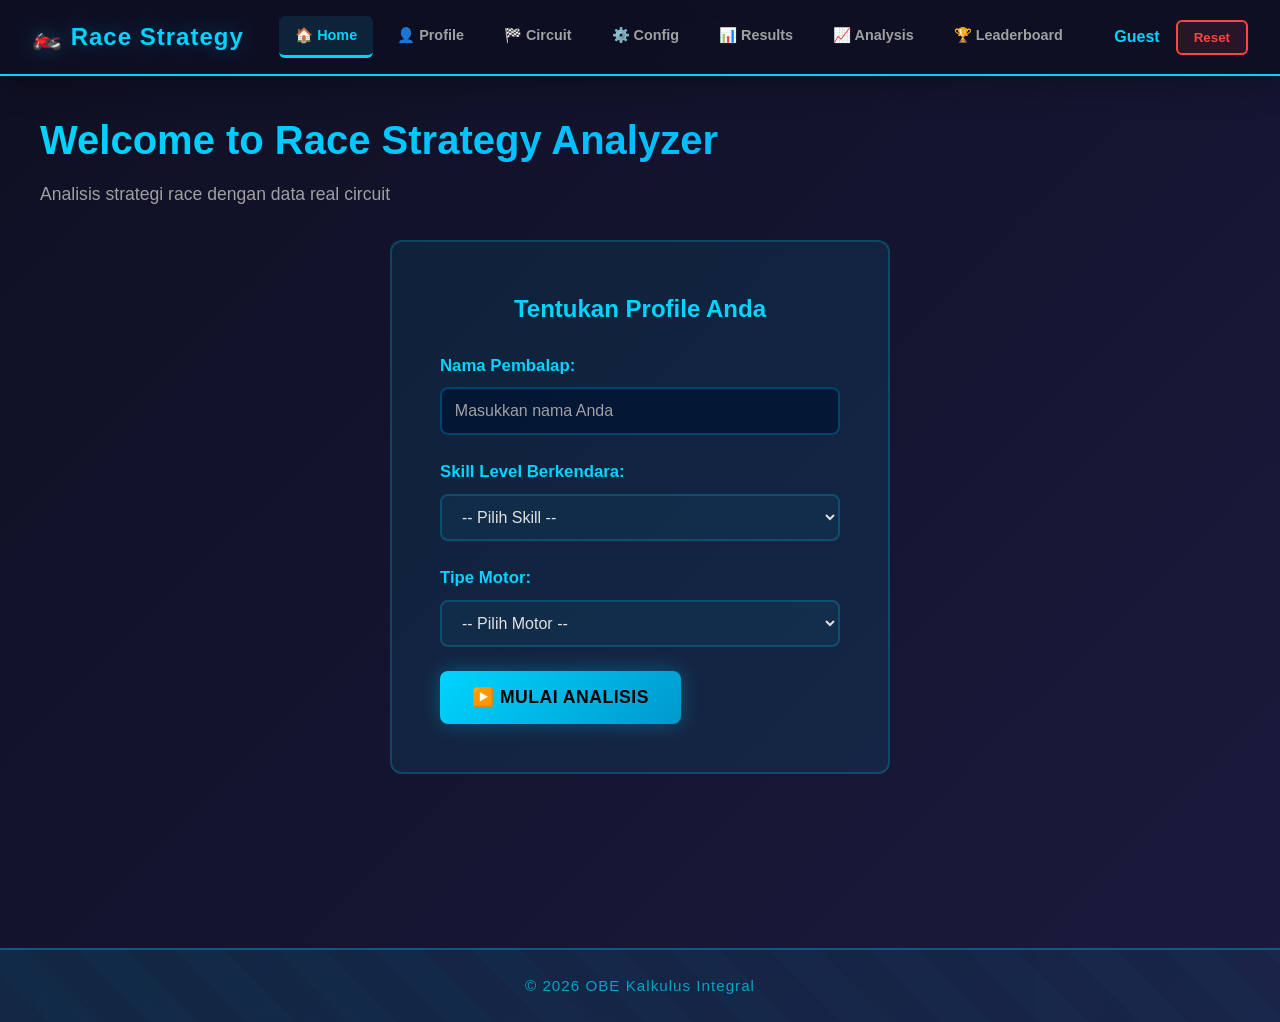
<file: index.html>
<!DOCTYPE html>
<html lang="en">
<head>
    <meta charset="UTF-8">
    <meta name="viewport" content="width=device-width, initial-scale=1.0">
    <title>🏍️Race Strategy Analyzer</title>
    <link rel="stylesheet" href="style.css">
</head>
<body>
    <div class="app-container">
        
        <!-- NAVBAR -->
        <nav class="navbar">
            <div class="navbar-brand">
                <a href="#" class="brand-logo" onclick="return false">🏍️ Race Strategy</a>
            </div>
            <div class="navbar-menu">
                <a href="#" class="nav-link active" data-page="home" onclick="return false">🏠 Home</a>
                <a href="#" class="nav-link" data-page="profile" onclick="return false">👤 Profile</a>
                <a href="#" class="nav-link" data-page="circuit" onclick="return false">🏁 Circuit</a>
                <a href="#" class="nav-link" data-page="config" onclick="return false">⚙️ Config</a>
                <a href="#" class="nav-link" data-page="results" onclick="return false">📊 Results</a>
                <a href="#" class="nav-link" data-page="analysis" onclick="return false">📈 Analysis</a>
                <a href="#" class="nav-link" data-page="leaderboard" onclick="return false">🏆 Leaderboard</a>
            </div>
            <div class="navbar-user">
                <span id="userDisplay">Guest</span>
                <button id="resetBtn" class="btn-reset">Reset</button>
            </div>
        </nav>

        <!-- MAIN CONTENT -->
        <main class="main-content">
            
            <!-- PAGE 1: HOME -->
            <div id="homePage" class="page active">
                <div class="page-container">
                    <h1>Welcome to Race Strategy Analyzer</h1>
                    <p class="page-subtitle">Analisis strategi race dengan data real circuit</p>
                    
                    <div class="profile-form-section">
                        <h2>Tentukan Profile Anda</h2>
                        
                        <form id="profileForm">
                            <div class="form-group">
                                <label for="riderName">Nama Pembalap:</label>
                                <input type="text" id="riderName" placeholder="Masukkan nama Anda" required>
                            </div>

                            <div class="form-group">
                                <label for="skillLevel">Skill Level Berkendara:</label>
                                <select id="skillLevel" required>
                                    <option value="">-- Pilih Skill --</option>
                                    <option value="beginner">🟢 Beginner (Learning)</option>
                                    <option value="intermediate">🟡 Intermediate (Experienced)</option>
                                    <option value="expert">🔴 Expert (Pro)</option>
                                </select>
                            </div>

                            <div class="form-group">
                                <label for="motorType">Tipe Motor:</label>
                                <select id="motorType" required>
                                    <option value="">-- Pilih Motor --</option>
                                    <option value="sport">🏍️ Sport Bike (250cc)</option>
                                    <option value="supersport">🏍️ Supersport (600cc)</option>
                                    <option value="superbike">🏍️ Superbike (1000cc)</option>
                                    <option value="motogp">🏍️ MotoGP Prototype</option>
                                </select>
                            </div>

                            <button type="submit" class="btn btn-primary btn-large">
                                ▶️ Mulai Analisis
                            </button>
                        </form>
                    </div>
                </div>
            </div>

            <!-- PAGE 2: PROFILE -->
            <div id="profilePage" class="page">
                <div class="page-container">
                    <h1>👤 Your Profile</h1>
                    <p class="page-subtitle">Profil pembalap Anda</p>
                    
                    <div class="profile-display">
                        <div class="profile-card">
                            <div class="profile-item">
                                <span class="profile-label">Nama Pembalap:</span>
                                <span class="profile-value" id="displayName">-</span>
                            </div>
                            <div class="profile-item">
                                <span class="profile-label">Skill Level:</span>
                                <span class="profile-value" id="displaySkill">-</span>
                            </div>
                            <div class="profile-item">
                                <span class="profile-label">Tipe Motor:</span>
                                <span class="profile-value" id="displayMotor">-</span>
                            </div>
                            <div class="profile-item">
                                <span class="profile-label">Total Races:</span>
                                <span class="profile-value" id="displayRaces">0</span>
                            </div>
                            <div class="profile-item">
                                <span class="profile-label">Best Time:</span>
                                <span class="profile-value" id="displayBestTime">-</span>
                            </div>
                        </div>

                        <button class="btn btn-secondary" id="editProfileBtn">✏️ Edit Profile</button>
                    </div>
                </div>
            </div>

            <!-- PAGE 3: CIRCUIT -->
            <div id="circuitPage" class="page">
                <div class="page-container">
                    <h1>🏁 Pilih Sirkuit</h1>
                    <p class="page-subtitle">Pilih sirkuit untuk analisis strategi race</p>
                    
                    <div class="circuit-cards">
                        <div class="circuit-card" data-circuit="mandalika">
                            <div class="circuit-card-header">
                                <h3>Mandalika 🇮🇩</h3>
                                <p class="circuit-country">Indonesia</p>
                            </div>
                            <div class="circuit-card-info">
                                <div class="circuit-stat">
                                    <span class="stat-label">Panjang:</span>
                                    <span class="stat-value">4.3 km</span>
                                </div>
                                <div class="circuit-stat">
                                    <span class="stat-label">Tikungan:</span>
                                    <span class="stat-value">17</span>
                                </div>
                                <div class="circuit-stat">
                                    <span class="stat-label">Kesulitan:</span>
                                    <span class="stat-value">Medium-High</span>
                                </div>
                            </div>
                            <button class="btn btn-primary">Pilih</button>
                        </div>

                        <div class="circuit-card" data-circuit="sepang">
                            <div class="circuit-card-header">
                                <h3>Sepang 🇲🇾</h3>
                                <p class="circuit-country">Malaysia</p>
                            </div>
                            <div class="circuit-card-info">
                                <div class="circuit-stat">
                                    <span class="stat-label">Panjang:</span>
                                    <span class="stat-value">5.543 km</span>
                                </div>
                                <div class="circuit-stat">
                                    <span class="stat-label">Tikungan:</span>
                                    <span class="stat-value">15</span>
                                </div>
                                <div class="circuit-stat">
                                    <span class="stat-label">Kesulitan:</span>
                                    <span class="stat-value">Medium</span>
                                </div>
                            </div>
                            <button class="btn btn-primary">Pilih</button>
                        </div>

                        <div class="circuit-card" data-circuit="silverstone">
                            <div class="circuit-card-header">
                                <h3>Silverstone 🇬🇧</h3>
                                <p class="circuit-country">United Kingdom</p>
                            </div>
                            <div class="circuit-card-info">
                                <div class="circuit-stat">
                                    <span class="stat-label">Panjang:</span>
                                    <span class="stat-value">5.9 km</span>
                                </div>
                                <div class="circuit-stat">
                                    <span class="stat-label">Tikungan:</span>
                                    <span class="stat-value">18</span>
                                </div>
                                <div class="circuit-stat">
                                    <span class="stat-label">Kesulitan:</span>
                                    <span class="stat-value">Medium</span>
                                </div>
                            </div>
                            <button class="btn btn-primary">Pilih</button>
                        </div>
                    </div>

                    <div id="circuitDisplay" class="circuit-display" style="display:none;">
                        <h2 id="selectedCircuitName">-</h2>
                        <div class="circuit-content">
                            <div class="circuit-graphics">
                                <svg id="trackSvg" width="100%" height="400" viewBox="0 0 500 400" class="track-svg"></svg>
                            </div>
                            <div class="circuit-details">
                                <h3>Circuit Details</h3>
                                <div id="circuitDetailsList"></div>
                            </div>
                        </div>
                    </div>
                </div>
            </div>

            <!-- PAGE 4: CONFIG -->
            <div id="configPage" class="page">
                <div class="page-container">
                    <h1>⚙️ Race Configuration</h1>
                    <p class="page-subtitle">Atur parameter race Anda</p>
                    
                    <div class="config-form">
                        <div class="form-section">
                            <h3>Sirkuit Terpilih</h3>
                            <div class="current-circuit">
                                <span id="currentCircuitName">-</span>
                                <span id="currentCircuitDistance">-</span>
                            </div>
                        </div>

                        <div class="form-section">
                            <h3>🏍️ Jumlah Lap</h3>
                            <div class="lap-controls">
                                <button type="button" class="spin-btn" id="decrementLap">−</button>
                                <input type="number" id="configLaps" min="1" max="100" value="25">
                                <button type="button" class="spin-btn" id="incrementLap">+</button>
                            </div>
                            <input type="range" id="lapsSlider" min="1" max="100" value="25" class="slider">
                            <small>Total Distance: <strong id="totalDistancePreview">-</strong></small>
                        </div>

                        <div class="form-section">
                            <h3>💨 Kecepatan Target</h3>
                            <div class="speed-display">
                                <span id="speedValueDisplay">190</span> km/h
                                <span class="level-badge" id="speedLevelBadge">🟡 Intermediate</span>
                            </div>
                            <input type="range" id="configSpeed" min="160" max="220" value="190" class="slider">
                            <div class="speed-range-info">
                                <span>160 km/h</span>
                                <span>220 km/h</span>
                            </div>
                        </div>

                        <div class="form-section">
                            <h3>🌦️ Kondisi Cuaca</h3>
                            <div class="weather-options">
                                <label class="radio-option">
                                    <input type="radio" name="weather" value="dry" checked>
                                    <span>☀️ Dry (Grip Normal)</span>
                                </label>
                                <label class="radio-option">
                                    <input type="radio" name="weather" value="wet">
                                    <span>🌧️ Wet (Reduced Grip)</span>
                                </label>
                                <label class="radio-option">
                                    <input type="radio" name="weather" value="rain">
                                    <span>⛈️ Heavy Rain (Max Caution)</span>
                                </label>
                            </div>
                        </div>

                        <div class="form-buttons">
                            <button type="button" class="btn btn-secondary" id="backToCircuitBtn">← Kembali</button>
                            <button type="button" class="btn btn-primary btn-large" id="analyzeBtn">🔍 Analisis</button>
                        </div>
                    </div>
                </div>
            </div>

            <!-- PAGE 5: RESULTS -->
            <div id="resultsPage" class="page">
                <div class="page-container">
                    <h1>📊 Race Analysis Results</h1>
                    
                    <div class="results-grid">
                        <div class="results-card">
                            <h3>Quick Stats</h3>
                            <div class="stats-grid">
                                <div class="stat-item">
                                    <span class="stat-name">Panjang Lintasan</span>
                                    <span class="stat-value" id="resultLapLength">-</span>
                                </div>
                                <div class="stat-item">
                                    <span class="stat-name">Total Distance</span>
                                    <span class="stat-value" id="resultTotalDistance">-</span>
                                </div>
                                <div class="stat-item">
                                    <span class="stat-name">Kesulitan</span>
                                    <span class="stat-value" id="resultDifficulty">-</span>
                                </div>
                                <div class="stat-item">
                                    <span class="stat-name">Tikungan</span>
                                    <span class="stat-value" id="resultTurns">-</span>
                                </div>
                            </div>
                        </div>

                        <div class="results-card">
                            <h3>⚡ Rekomendasi Kecepatan</h3>
                            <div class="speed-recommendations">
                                <div class="speed-rec-item">
                                    <span class="rec-label">Target:</span>
                                    <span class="rec-value" id="recSpeed">-</span>
                                </div>
                                <div class="speed-rec-item">
                                    <span class="rec-label">Min:</span>
                                    <span class="rec-value" id="recMinSpeed">-</span>
                                </div>
                                <div class="speed-rec-item">
                                    <span class="rec-label">Max:</span>
                                    <span class="rec-value" id="recMaxSpeed">-</span>
                                </div>
                            </div>
                        </div>

                        <div class="results-card">
                            <h3>⏱️ Estimasi Waktu</h3>
                            <div class="time-estimation">
                                <div class="time-item">
                                    <span class="time-label">Per Lap:</span>
                                    <span class="time-value" id="timePerLap">-</span>
                                </div>
                                <div class="time-item">
                                    <span class="time-label">Total:</span>
                                    <span class="time-value" id="timeTotal">-</span>
                                </div>
                            </div>
                        </div>

                        <div class="results-card full-width">
                            <h3>🏁 Track Preview</h3>
                            <svg id="trackPreviewSvg" width="100%" height="300" viewBox="0 0 500 400" class="track-svg"></svg>
                        </div>
                    </div>

                    <div class="results-navigation">
                        <button type="button" class="btn btn-secondary" id="backToConfigBtn">← Ubah Config</button>
                        <button type="button" class="btn btn-primary" id="toAnalysisBtn">Lihat Detail Analisis →</button>
                    </div>
                </div>
            </div>

            <!-- PAGE 6: ANALYSIS -->
            <div id="analysisPage" class="page">
                <div class="page-container">
                    <h1>📈 Detailed Analysis</h1>
                    
                    <div class="analysis-tabs">
                        <button class="analysis-tab active" data-tab="weather">🌦️ Weather</button>
                        <button class="analysis-tab" data-tab="danger">⚠️ Danger</button>
                        <button class="analysis-tab" data-tab="tire">🛞 Tire</button>
                        <button class="analysis-tab" data-tab="speed">⚡ Speed</button>
                        <button class="analysis-tab" data-tab="data">📋 Data</button>
                        <button class="analysis-tab" data-tab="heatmap">🔥 Heatmap</button>
                    </div>

                    <div class="analysis-content">
                        <div class="analysis-section active" id="weatherTab">
                            <h3>Weather Impact</h3>
                            <div id="weatherContent"></div>
                        </div>
                        <div class="analysis-section" id="dangerTab">
                            <h3>Danger Zones</h3>
                            <div id="dangerContent"></div>
                        </div>
                        <div class="analysis-section" id="tireTab">
                            <h3>Tire Strategy</h3>
                            <div id="tireContent"></div>
                        </div>
                        <div class="analysis-section" id="speedTab">
                            <h3>Speed Profile</h3>
                            <canvas id="speedChart" width="600" height="300"></canvas>
                        </div>
                        <div class="analysis-section" id="dataTab">
                            <h3>Data Table</h3>
                            <table id="raceDataTable" class="data-table">
                                <thead>
                                    <tr>
                                        <th>Lap</th>
                                        <th>Distance</th>
                                        <th>Speed</th>
                                        <th>Time</th>
                                    </tr>
                                </thead>
                                <tbody></tbody>
                            </table>
                        </div>
                        <div class="analysis-section" id="heatmapTab">
                            <h3>Heatmap</h3>
                            <svg id="heatmapSvg" width="100%" height="400" viewBox="0 0 500 400" class="track-svg"></svg>
                        </div>
                    </div>

                    <div class="export-section">
                        <button type="button" class="btn btn-success btn-large" id="exportPdfBtn">
                            📥 Export Report
                        </button>
                    </div>
                </div>
            </div>

            <!-- PAGE 7: LEADERBOARD -->
            <div id="leaderboardPage" class="page">
                <div class="page-container">
                    <h1>🏆 Leaderboard</h1>
                    <p class="page-subtitle">Top performers</p>
                    
                    <div class="leaderboard-filters">
                        <button class="filter-btn active" data-circuit="all">All</button>
                        <button class="filter-btn" data-circuit="mandalika">Mandalika</button>
                        <button class="filter-btn" data-circuit="sepang">Sepang</button>
                        <button class="filter-btn" data-circuit="silverstone">Silverstone</button>
                    </div>

                    <table id="leaderboardTable" class="leaderboard-table">
                        <thead>
                            <tr>
                                <th>Rank</th>
                                <th>Pembalap</th>
                                <th>Skill</th>
                                <th>Motor</th>
                                <th>Sirkuit</th>
                                <th>Best Time</th>
                                <th>Type</th>
                            </tr>
                        </thead>
                        <tbody id="leaderboardBody"></tbody>
                    </table>
                </div>
            </div>

        </main>
    </div>

    <!-- Scripts -->
    <script src="circuits-data.js"></script>
    <script src="script.js"></script>

    <!-- FOOTER WATERMARK -->
        <footer class="app-footer">
            <p>&copy; 2026 OBE Kalkulus Integral</p>
        </footer>

    </div>

    <!-- Scripts -->
    <script src="circuits-data.js"></script>
    <script src="script.js"></script>

</body>
</html>
</file>
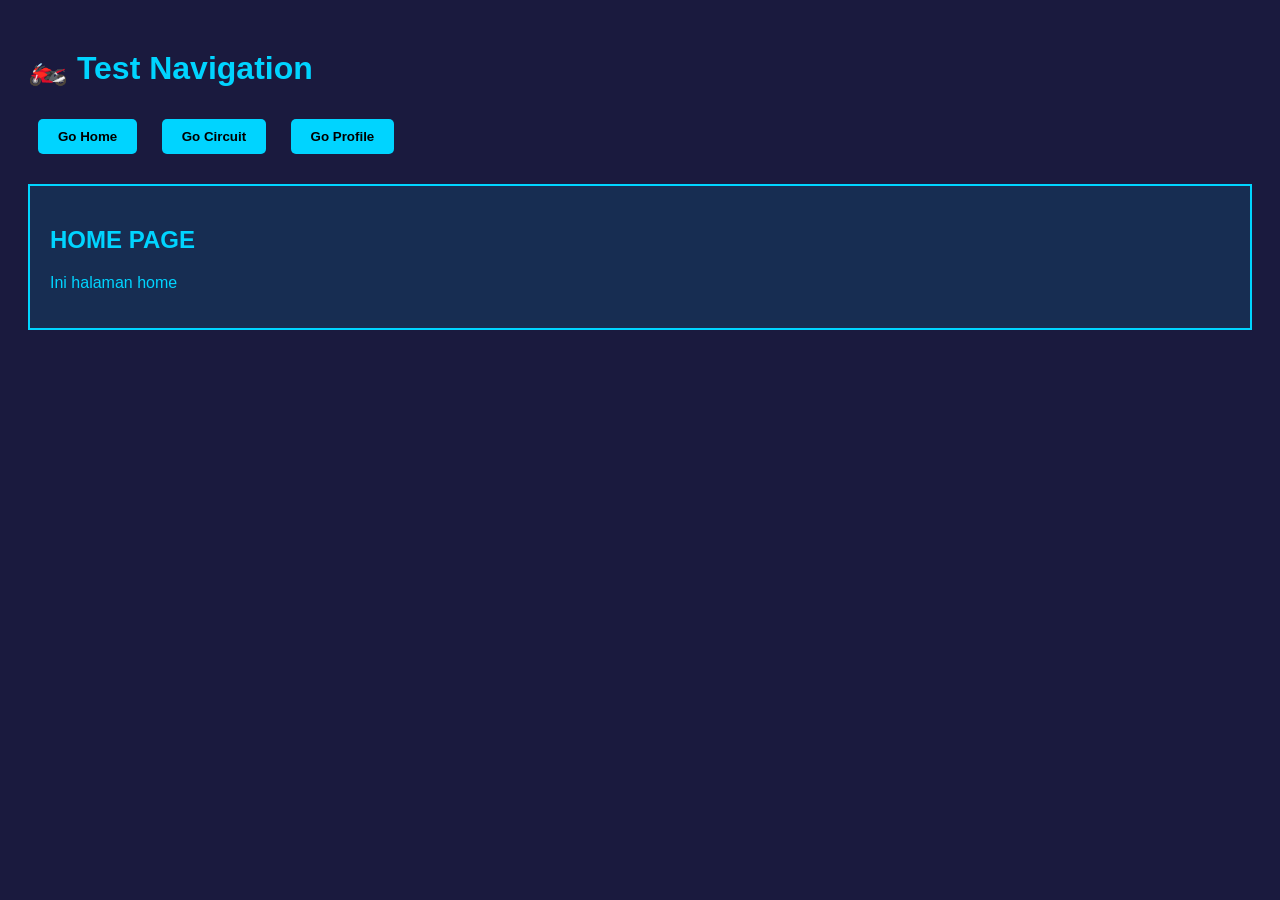
<file: test.html>
<!DOCTYPE html>
<html>
<head>
    <title>Test Navigation</title>
    <style>
        body { background: #1a1a3e; color: #00d4ff; font-family: Arial; padding: 20px; }
        button { padding: 10px 20px; margin: 10px; background: #00d4ff; color: black; border: none; cursor: pointer; border-radius: 5px; font-weight: bold; }
        button:hover { background: #0099cc; }
        div { margin: 20px 0; padding: 20px; background: rgba(0,212,255,0.1); border: 2px solid #00d4ff; display: none; }
        div.active { display: block; }
        h2 { color: #00d4ff; }
    </style>
</head>
<body>
    <h1>🏍️ Test Navigation</h1>
    
    <button onclick="switchPage('home')">Go Home</button>
    <button onclick="switchPage('circuit')">Go Circuit</button>
    <button onclick="switchPage('profile')">Go Profile</button>

    <div id="homePage" class="active">
        <h2>HOME PAGE</h2>
        <p>Ini halaman home</p>
    </div>

    <div id="circuitPage">
        <h2>CIRCUIT PAGE</h2>
        <p>Ini halaman circuit</p>
    </div>

    <div id="profilePage">
        <h2>PROFILE PAGE</h2>
        <p>Ini halaman profile</p>
    </div>

    <script>
        function switchPage(pageName) {
            console.log('Switching to:', pageName);
            
            // Hide all
            document.querySelectorAll('div[id$="Page"]').forEach(page => {
                page.classList.remove('active');
            });
            
            // Show one
            const page = document.getElementById(pageName + 'Page');
            if (page) {
                page.classList.add('active');
                console.log('✅ Page switched');
            } else {
                console.error('❌ Page not found:', pageName + 'Page');
            }
        }
    </script>
</body>
</html>
</file>
<file: style.css>
/* ============================================
   RESET & GLOBAL STYLES
   ============================================ */
* {
    margin: 0;
    padding: 0;
    box-sizing: border-box;
}

:root {
    --primary: #00d4ff;
    --primary-dark: #0099cc;
    --secondary: #1a1a3e;
    --secondary-dark: #0f0f23;
    --accent: #ff006e;
    --success: #00cc66;
    --warning: #ffaa00;
    --danger: #ff4444;
    --text-primary: #e0e0e0;
    --text-secondary: #a0a0a0;
    --border: rgba(0, 212, 255, 0.2);
    --shadow: 0 8px 32px rgba(0, 0, 0, 0.3);
    --shadow-sm: 0 4px 16px rgba(0, 0, 0, 0.2);
    --transition: all 0.3s cubic-bezier(0.25, 0.46, 0.45, 0.94);
}

html, body {
    font-family: 'Segoe UI', 'Roboto', sans-serif;
    background: linear-gradient(135deg, var(--secondary-dark) 0%, var(--secondary) 100%);
    color: var(--text-primary);
    line-height: 1.6;
    scroll-behavior: smooth;
    min-height: 100vh;
}

body {
    overflow-x: hidden;
}

/* ============================================
   NAVBAR
   ============================================ */
.navbar {
    position: sticky;
    top: 0;
    z-index: 1000;
    background: rgba(15, 15, 35, 0.95);
    backdrop-filter: blur(10px);
    border-bottom: 2px solid var(--primary);
    padding: 1rem 2rem;
    display: flex;
    align-items: center;
    justify-content: space-between;
    box-shadow: var(--shadow);
}

.navbar-brand {
    flex: 0 0 auto;
}

.brand-logo {
    font-size: 1.5em;
    font-weight: 800;
    color: var(--primary);
    text-decoration: none;
    letter-spacing: 1px;
    text-shadow: 0 0 20px rgba(0, 212, 255, 0.3);
    transition: var(--transition);
}

.brand-logo:hover {
    text-shadow: 0 0 40px rgba(0, 212, 255, 0.6);
    transform: scale(1.05);
}

.navbar-menu {
    display: flex;
    gap: 0.5rem;
    flex: 1;
    justify-content: center;
    flex-wrap: wrap;
}

.nav-link {
    padding: 0.5rem 1rem;
    color: var(--text-secondary);
    text-decoration: none;
    border-radius: 6px;
    transition: var(--transition);
    font-weight: 600;
    font-size: 0.9em;
    border-bottom: 3px solid transparent;
}

.nav-link:hover,
.nav-link.active {
    color: var(--primary);
    background: rgba(0, 212, 255, 0.1);
    border-bottom-color: var(--primary);
}

.navbar-user {
    display: flex;
    align-items: center;
    gap: 1rem;
}

#userDisplay {
    color: var(--primary);
    font-weight: 700;
}

.btn-reset {
    padding: 0.5rem 1rem;
    background: rgba(255, 68, 68, 0.1);
    border: 2px solid var(--danger);
    color: var(--danger);
    border-radius: 6px;
    cursor: pointer;
    font-weight: 600;
    transition: var(--transition);
}

.btn-reset:hover {
    background: var(--danger);
    color: white;
}

/* ============================================
   MAIN CONTENT
   ============================================ */
.app-container {
    display: flex;
    flex-direction: column;
    min-height: 100vh;
}

.main-content {
    flex: 1;
    padding: 2rem;
}

/* ============================================
   PAGES
   ============================================ */
.page {
    display: none;
    animation: fadeIn 0.5s ease-in-out;
}

.page.active {
    display: block;
}

@keyframes fadeIn {
    from {
        opacity: 0;
        transform: translateY(10px);
    }
    to {
        opacity: 1;
        transform: translateY(0);
    }
}

.page-container {
    max-width: 1200px;
    margin: 0 auto;
}

.page h1 {
    font-size: 2.5em;
    margin-bottom: 0.5rem;
    background: linear-gradient(135deg, var(--primary), #00a8ff);
    -webkit-background-clip: text;
    -webkit-text-fill-color: transparent;
    background-clip: text;
}

.page-subtitle {
    color: var(--text-secondary);
    font-size: 1.1em;
    margin-bottom: 2rem;
}

/* ============================================
   BUTTONS
   ============================================ */
.btn {
    padding: 0.75rem 1.5rem;
    border: none;
    border-radius: 8px;
    font-weight: 700;
    cursor: pointer;
    transition: var(--transition);
    font-size: 1em;
    text-transform: uppercase;
    letter-spacing: 0.5px;
}

.btn-primary {
    background: linear-gradient(135deg, var(--primary), var(--primary-dark));
    color: #000;
    box-shadow: 0 0 20px rgba(0, 212, 255, 0.3);
}

.btn-primary:hover {
    transform: translateY(-3px);
    box-shadow: 0 0 40px rgba(0, 212, 255, 0.6);
}

.btn-secondary {
    background: rgba(255, 255, 255, 0.05);
    border: 2px solid var(--border);
    color: var(--text-secondary);
}

.btn-secondary:hover {
    background: rgba(0, 212, 255, 0.1);
    border-color: var(--primary);
    color: var(--primary);
}

.btn-success {
    background: linear-gradient(135deg, var(--success), #009944);
    color: #fff;
    box-shadow: 0 0 20px rgba(0, 204, 102, 0.3);
}

.btn-success:hover {
    transform: translateY(-3px);
    box-shadow: 0 0 40px rgba(0, 204, 102, 0.6);
}

.btn-large {
    padding: 1rem 2rem;
    font-size: 1.1em;
}

/* ============================================
   FORMS
   ============================================ */
.form-group {
    margin-bottom: 1.5rem;
}

.form-group label {
    display: block;
    margin-bottom: 0.5rem;
    color: var(--primary);
    font-weight: 700;
    font-size: 1.05em;
}

.form-group input,
.form-group select {
    width: 100%;
    padding: 0.75rem 1rem;
    background: rgba(0, 212, 255, 0.05);
    border: 2px solid var(--border);
    color: var(--text-primary);
    border-radius: 8px;
    font-size: 1em;
    transition: var(--transition);
    font-family: inherit;
}

.form-group input:focus,
.form-group select:focus {
    outline: none;
    background: rgba(0, 212, 255, 0.1);
    border-color: var(--primary);
    box-shadow: 0 0 15px rgba(0, 212, 255, 0.3);
}

.form-group input::placeholder {
    color: var(--text-secondary);
}

.form-section {
    margin-bottom: 2rem;
    padding: 1.5rem;
    background: rgba(0, 212, 255, 0.05);
    border-left: 4px solid var(--primary);
    border-radius: 8px;
}

.form-section h3 {
    color: var(--primary);
    margin-bottom: 1rem;
    font-size: 1.2em;
}

.form-buttons {
    display: flex;
    gap: 1rem;
    justify-content: center;
    margin-top: 2rem;
}

/* ============================================
   PAGE 1: HOME/PROFILE SETUP
   ============================================ */
.profile-form-section {
    background: rgba(0, 212, 255, 0.08);
    border: 2px solid var(--border);
    border-radius: 12px;
    padding: 3rem;
    margin-bottom: 3rem;
    max-width: 500px;
    margin-left: auto;
    margin-right: auto;
}

.profile-form-section h2 {
    color: var(--primary);
    margin-bottom: 1.5rem;
    text-align: center;
}

.info-boxes {
    display: grid;
    grid-template-columns: repeat(auto-fit, minmax(250px, 1fr));
    gap: 1.5rem;
    margin-top: 2rem;
}

.info-box {
    background: rgba(0, 212, 255, 0.05);
    border: 1px solid var(--border);
    border-radius: 8px;
    padding: 1.5rem;
    transition: var(--transition);
}

.info-box:hover {
    background: rgba(0, 212, 255, 0.1);
    border-color: var(--primary);
}

.info-box h3 {
    color: var(--primary);
    margin-bottom: 1rem;
    font-size: 1.1em;
}

.info-box ul {
    list-style: none;
}

.info-box li {
    padding: 0.5rem 0;
    color: var(--text-secondary);
}

/* ============================================
   PAGE 2: PROFILE VIEW
   ============================================ */
.profile-display {
    max-width: 500px;
    margin: 0 auto;
}

.profile-card {
    background: rgba(0, 212, 255, 0.08);
    border: 2px solid var(--border);
    border-radius: 12px;
    padding: 2rem;
    margin-bottom: 1.5rem;
}

.profile-item {
    display: flex;
    justify-content: space-between;
    align-items: center;
    padding: 1rem;
    background: rgba(0, 0, 0, 0.2);
    border-radius: 6px;
    margin-bottom: 0.75rem;
    border-left: 4px solid var(--primary);
}

.profile-label {
    color: var(--text-secondary);
    font-weight: 600;
}

.profile-value {
    color: var(--primary);
    font-weight: 700;
    font-size: 1.1em;
}

#editProfileBtn {
    width: 100%;
}

/* ============================================
   PAGE 3: CIRCUIT SELECTION
   ============================================ */
.circuit-cards {
    display: grid;
    grid-template-columns: repeat(auto-fit, minmax(280px, 1fr));
    gap: 2rem;
    margin-bottom: 3rem;
}

.circuit-card {
    background: linear-gradient(135deg, rgba(0, 212, 255, 0.1), rgba(0, 100, 150, 0.1));
    border: 2px solid var(--border);
    border-radius: 12px;
    overflow: hidden;
    transition: var(--transition);
    cursor: pointer;
    display: flex;
    flex-direction: column;
}

.circuit-card:hover {
    transform: translateY(-10px);
    border-color: var(--primary);
    box-shadow: 0 0 30px rgba(0, 212, 255, 0.3);
    background: linear-gradient(135deg, rgba(0, 212, 255, 0.2), rgba(0, 100, 150, 0.2));
}

.circuit-card-header {
    padding: 1.5rem;
    background: rgba(0, 0, 0, 0.3);
    border-bottom: 2px solid var(--border);
}

.circuit-card-header h3 {
    color: var(--primary);
    margin-bottom: 0.5rem;
    font-size: 1.3em;
}

.circuit-country {
    color: var(--text-secondary);
    font-size: 0.9em;
}

.circuit-card-info {
    flex: 1;
    padding: 1.5rem;
}

.circuit-stat {
    display: flex;
    justify-content: space-between;
    padding: 0.75rem 0;
    border-bottom: 1px solid var(--border);
}

.stat-label {
    color: var(--text-secondary);
}

.stat-value {
    color: var(--primary);
    font-weight: 700;
}

.circuit-card .btn {
    margin: 1rem;
    width: calc(100% - 2rem);
}

.circuit-display {
    background: rgba(0, 212, 255, 0.05);
    border: 2px solid var(--border);
    border-radius: 12px;
    padding: 2rem;
    margin-top: 2rem;
}

.circuit-display h2 {
    color: var(--primary);
    margin-bottom: 1.5rem;
    font-size: 1.8em;
}

.circuit-content {
    display: grid;
    grid-template-columns: 2fr 1fr;
    gap: 2rem;
}

.circuit-graphics {
    background: rgba(0, 0, 0, 0.3);
    border-radius: 8px;
    padding: 1rem;
    overflow: auto;
}

.track-svg {
    max-width: 100%;
    height: auto;
}

.circuit-details {
    background: rgba(0, 0, 0, 0.2);
    border-radius: 8px;
    padding: 1.5rem;
}

.circuit-details h3 {
    color: var(--primary);
    margin-bottom: 1rem;
}

#circuitDetailsList {
    display: flex;
    flex-direction: column;
    gap: 0.75rem;
}

#circuitDetailsList div {
    padding: 0.75rem;
    background: rgba(0, 212, 255, 0.05);
    border-left: 3px solid var(--primary);
    border-radius: 4px;
}

/* ============================================
   PAGE 4: RACE CONFIGURATION
   ============================================ */
.config-form {
    max-width: 600px;
    margin: 0 auto;
}

.current-circuit {
    background: rgba(0, 212, 255, 0.1);
    border: 2px solid var(--primary);
    border-radius: 8px;
    padding: 1.5rem;
    display: flex;
    justify-content: space-between;
    align-items: center;
    margin-bottom: 1rem;
}

.current-circuit span {
    color: var(--primary);
    font-weight: 700;
    font-size: 1.1em;
}

/* Lap Controls */
.lap-controls {
    display: flex;
    gap: 0.5rem;
    align-items: center;
    margin-bottom: 1rem;
}

.spin-btn {
    width: 40px;
    height: 40px;
    padding: 0;
    background: rgba(0, 212, 255, 0.1);
    border: 2px solid var(--border);
    color: var(--primary);
    border-radius: 6px;
    cursor: pointer;
    font-weight: bold;
    font-size: 1.2em;
    transition: var(--transition);
    display: flex;
    align-items: center;
    justify-content: center;
}

.spin-btn:hover {
    background: rgba(0, 212, 255, 0.2);
    border-color: var(--primary);
}

.lap-controls input {
    flex: 1;
    text-align: center;
    font-size: 1.2em;
    font-weight: 700;
    padding: 0.75rem;
}

/* Slider */
.slider {
    width: 100%;
    height: 8px;
    border-radius: 4px;
    background: rgba(0, 212, 255, 0.1);
    outline: none;
    -webkit-appearance: none;
    appearance: none;
    margin: 1rem 0;
}

.slider::-webkit-slider-thumb {
    -webkit-appearance: none;
    appearance: none;
    width: 20px;
    height: 20px;
    border-radius: 50%;
    background: linear-gradient(135deg, var(--primary), var(--primary-dark));
    cursor: pointer;
    box-shadow: 0 0 15px rgba(0, 212, 255, 0.5);
    transition: var(--transition);
}

.slider::-webkit-slider-thumb:hover {
    box-shadow: 0 0 25px rgba(0, 212, 255, 0.7);
}

.slider::-moz-range-thumb {
    width: 20px;
    height: 20px;
    border-radius: 50%;
    background: linear-gradient(135deg, var(--primary), var(--primary-dark));
    cursor: pointer;
    border: none;
    box-shadow: 0 0 15px rgba(0, 212, 255, 0.5);
    transition: var(--transition);
}

.slider::-moz-range-thumb:hover {
    box-shadow: 0 0 25px rgba(0, 212, 255, 0.7);
}

/* Speed Display */
.speed-display {
    background: rgba(0, 212, 255, 0.1);
    border: 2px solid var(--primary);
    border-radius: 8px;
    padding: 1rem;
    text-align: center;
    margin-bottom: 1rem;
    font-size: 1.5em;
    font-weight: 700;
    color: var(--primary);
}

.level-badge {
    display: inline-block;
    padding: 0.5rem 1rem;
    border-radius: 20px;
    font-weight: 700;
    font-size: 0.9em;
    margin-left: 1rem;
}

.level-badge.beginner {
    background: rgba(0, 204, 102, 0.2);
    color: var(--success);
    border: 1px solid var(--success);
}

.level-badge.intermediate {
    background: rgba(255, 170, 0, 0.2);
    color: var(--warning);
    border: 1px solid var(--warning);
}

.level-badge.expert {
    background: rgba(255, 68, 68, 0.2);
    color: var(--danger);
    border: 1px solid var(--danger);
}

.speed-range-info {
    display: flex;
    justify-content: space-between;
    color: var(--text-secondary);
    font-size: 0.9em;
}

/* Weather Options */
.weather-options {
    display: grid;
    grid-template-columns: repeat(auto-fit, minmax(150px, 1fr));
    gap: 1rem;
}

.radio-option {
    display: flex;
    align-items: center;
    padding: 1rem;
    background: rgba(0, 212, 255, 0.05);
    border: 2px solid var(--border);
    border-radius: 8px;
    cursor: pointer;
    transition: var(--transition);
}

.radio-option:hover {
    background: rgba(0, 212, 255, 0.15);
    border-color: var(--primary);
}

.radio-option input {
    margin-right: 0.75rem;
    cursor: pointer;
    accent-color: var(--primary);
    width: 20px;
    height: 20px;
}

.radio-option span {
    color: var(--text-primary);
    font-weight: 600;
}

/* ============================================
   PAGE 5: RESULTS OVERVIEW
   ============================================ */
.results-grid {
    display: grid;
    grid-template-columns: repeat(auto-fit, minmax(250px, 1fr));
    gap: 1.5rem;
    margin-bottom: 2rem;
}

.results-card {
    background: rgba(0, 212, 255, 0.08);
    border: 2px solid var(--border);
    border-radius: 12px;
    padding: 1.5rem;
    transition: var(--transition);
}

.results-card:hover {
    border-color: var(--primary);
    background: rgba(0, 212, 255, 0.12);
    transform: translateY(-5px);
}

.results-card.full-width {
    grid-column: 1 / -1;
}

.results-card h3 {
    color: var(--primary);
    margin-bottom: 1rem;
    font-size: 1.1em;
}

.stats-grid {
    display: grid;
    grid-template-columns: repeat(2, 1fr);
    gap: 1rem;
}

.stat-item {
    background: rgba(0, 0, 0, 0.2);
    padding: 1rem;
    border-radius: 6px;
    border-left: 3px solid var(--primary);
}

.stat-name {
    display: block;
    color: var(--text-secondary);
    font-size: 0.9em;
    margin-bottom: 0.5rem;
}

.stat-value {
    display: block;
    color: var(--primary);
    font-weight: 700;
    font-size: 1.3em;
}

.speed-recommendations {
    display: grid;
    grid-template-columns: repeat(3, 1fr);
    gap: 1rem;
}

.speed-rec-item {
    background: rgba(0, 0, 0, 0.2);
    padding: 1rem;
    border-radius: 6px;
    text-align: center;
}

.rec-label {
    display: block;
    color: var(--text-secondary);
    font-size: 0.9em;
    margin-bottom: 0.5rem;
}

.rec-value {
    display: block;
    color: var(--primary);
    font-weight: 700;
    font-size: 1.2em;
}

.time-estimation {
    display: grid;
    grid-template-columns: repeat(2, 1fr);
    gap: 1rem;
}

.time-item {
    background: rgba(0, 0, 0, 0.2);
    padding: 1rem;
    border-radius: 6px;
    text-align: center;
}

.time-label {
    display: block;
    color: var(--text-secondary);
    font-size: 0.9em;
    margin-bottom: 0.5rem;
}

.time-value {
    display: block;
    color: var(--primary);
    font-weight: 700;
    font-size: 1.3em;
}

.results-navigation {
    display: flex;
    gap: 1rem;
    justify-content: center;
    margin-top: 2rem;
}

/* ============================================
   PAGE 6: DETAILED ANALYSIS
   ============================================ */
.analysis-tabs {
    display: grid;
    grid-template-columns: repeat(auto-fit, minmax(120px, 1fr));
    gap: 0.75rem;
    margin-bottom: 2rem;
}

.analysis-tab {
    padding: 0.75rem 1rem;
    background: rgba(0, 212, 255, 0.05);
    border: 2px solid var(--border);
    color: var(--text-secondary);
    border-radius: 8px;
    cursor: pointer;
    font-weight: 600;
    transition: var(--transition);
}

.analysis-tab:hover,
.analysis-tab.active {
    background: rgba(0, 212, 255, 0.2);
    border-color: var(--primary);
    color: var(--primary);
}

.analysis-content {
    background: rgba(0, 212, 255, 0.05);
    border: 2px solid var(--border);
    border-radius: 12px;
    padding: 2rem;
    min-height: 400px;
    margin-bottom: 2rem;
}

.analysis-section {
    display: none;
}

.analysis-section.active {
    display: block;
    animation: fadeIn 0.3s ease-in-out;
}

.analysis-section h3 {
    color: var(--primary);
    margin-bottom: 1.5rem;
    font-size: 1.3em;
}

#weatherContent,
#dangerContent,
#tireContent {
    line-height: 1.8;
    color: var(--text-primary);
}

#weatherContent p,
#dangerContent p,
#tireContent p {
    margin-bottom: 1rem;
    padding-left: 1.5rem;
    border-left: 3px solid var(--primary);
}

.danger-zone-item {
    background: rgba(255, 68, 68, 0.1);
    border-left: 4px solid var(--danger);
    padding: 1rem;
    border-radius: 6px;
    margin-bottom: 1rem;
}

.danger-zone-item strong {
    color: var(--danger);
}

/* Data Table */
.data-table {
    width: 100%;
    border-collapse: collapse;
    margin-top: 1rem;
}

.data-table thead {
    background: rgba(0, 212, 255, 0.1);
}

.data-table th {
    padding: 1rem;
    text-align: left;
    color: var(--primary);
    font-weight: 700;
    border-bottom: 2px solid var(--border);
}

.data-table td {
    padding: 0.75rem 1rem;
    border-bottom: 1px solid var(--border);
}

.data-table tbody tr:hover {
    background: rgba(0, 212, 255, 0.05);
}

/* Export Section */
.export-section {
    text-align: center;
    margin-top: 2rem;
    padding-top: 2rem;
    border-top: 2px solid var(--border);
}

.export-section .btn {
    min-width: 300px;
}

/* ============================================
   PAGE 7: LEADERBOARD
   ============================================ */
.leaderboard-filters {
    display: flex;
    gap: 1rem;
    margin-bottom: 2rem;
    flex-wrap: wrap;
}

.filter-btn {
    padding: 0.75rem 1.5rem;
    background: rgba(0, 212, 255, 0.05);
    border: 2px solid var(--border);
    color: var(--text-secondary);
    border-radius: 8px;
    cursor: pointer;
    font-weight: 600;
    transition: var(--transition);
}

.filter-btn:hover,
.filter-btn.active {
    background: rgba(0, 212, 255, 0.2);
    border-color: var(--primary);
    color: var(--primary);
}

.leaderboard-table {
    width: 100%;
    border-collapse: collapse;
    background: rgba(0, 212, 255, 0.05);
    border-radius: 12px;
    overflow: hidden;
    border: 2px solid var(--border);
}

.leaderboard-table thead {
    background: rgba(0, 212, 255, 0.15);
}

.leaderboard-table th {
    padding: 1.5rem;
    text-align: left;
    color: var(--primary);
    font-weight: 700;
    border-bottom: 2px solid var(--border);
}

.leaderboard-table td {
    padding: 1.5rem;
    border-bottom: 1px solid var(--border);
}

.leaderboard-table tbody tr:hover {
    background: rgba(0, 212, 255, 0.1);
}

.leaderboard-table tbody tr:first-child {
    background: rgba(255, 215, 0, 0.05);
}

.leaderboard-table tbody tr:first-child td:first-child::before {
    content: '🥇 ';
}

.leaderboard-table tbody tr:nth-child(2) td:first-child::before {
    content: '🥈 ';
}

.leaderboard-table tbody tr:nth-child(3) td:first-child::before {
    content: '🥉 ';
}

/* ============================================
   RESPONSIVE
   ============================================ */
@media (max-width: 768px) {
    .navbar {
        flex-wrap: wrap;
        gap: 1rem;
    }

    .navbar-menu {
        order: 3;
        width: 100%;
        gap: 0.25rem;
    }

    .nav-link {
        padding: 0.4rem 0.7rem;
        font-size: 0.8em;
    }

    .page h1 {
        font-size: 1.8em;
    }

    .circuit-content {
        grid-template-columns: 1fr;
    }

    .stats-grid,
    .speed-recommendations,
    .time-estimation {
        grid-template-columns: 1fr;
    }

    .analysis-tabs {
        grid-template-columns: repeat(2, 1fr);
    }

    .form-buttons {
        flex-direction: column;
    }

    .btn {
        width: 100%;
    }
}

@media (max-width: 480px) {
    .main-content {
        padding: 1rem;
    }

    .page h1 {
        font-size: 1.5em;
    }

    .circuit-cards {
        grid-template-columns: 1fr;
    }

    .profile-form-section {
        padding: 1.5rem;
    }

    .analysis-tabs {
        grid-template-columns: 1fr;
    }

    .weather-options {
        grid-template-columns: 1fr;
    }
}

/* ============ FIX DROPDOWN & INPUT TEXT ============ */

/* DROPDOWN STYLING */
select {
    background-color: #001a33;
    color: #00d4ff;
    border: 2px solid #00d4ff;
    padding: 0.8rem;
    border-radius: 8px;
    font-size: 1em;
    cursor: pointer;
    transition: var(--transition);
    width: 100%;
}

select:hover {
    border-color: #00ffff;
    box-shadow: 0 0 10px rgba(0, 212, 255, 0.3);
}

select:focus {
    outline: none;
    border-color: #00ffff;
    box-shadow: 0 0 15px rgba(0, 212, 255, 0.5);
    background-color: #002d4d;
}

/* DROPDOWN OPTION TEXT - PENTING UNTUK VISIBILITAS */
select option {
    background-color: #001a33;
    color: #00d4ff;
    padding: 0.8rem;
    margin: 0.2rem 0;
}

select option:hover {
    background-color: #00d4ff;
    color: #001a33;
}

select option:checked {
    background: linear-gradient(#00d4ff, #00d4ff);
    background-color: #00d4ff;
    color: #001a33;
}

/* DATALIST OPTION */
select option:disabled {
    color: rgba(0, 212, 255, 0.5);
}

/* INPUT TEXT FIX */
input[type="text"],
input[type="number"],
textarea {
    background-color: rgba(0, 20, 51, 0.8);
    color: #00d4ff;
    border: 2px solid #00446b;
    padding: 0.8rem;
    border-radius: 8px;
    font-size: 1em;
    transition: var(--transition);
    width: 100%;
    box-sizing: border-box;
}

input[type="text"]:hover,
input[type="number"]:hover,
textarea:hover {
    border-color: #00d4ff;
    background-color: rgba(0, 25, 60, 0.9);
}

input[type="text"]:focus,
input[type="number"]:focus,
textarea:focus {
    background-color: rgba(0, 30, 70, 0.95);
    color: #00ffff;
    border-color: #00ffff;
    box-shadow: 0 0 15px rgba(0, 212, 255, 0.4);
    outline: none;
}

input::placeholder,
textarea::placeholder {
    color: rgba(0, 212, 255, 0.5);
}

/* FORM GROUP STYLING */
.form-group {
    margin-bottom: 1.5rem;
}

.form-group label {
    display: block;
    margin-bottom: 0.5rem;
    color: #00d4ff;
    font-weight: bold;
    font-size: 1.05em;
}

/* RADIO BUTTON FIX */
input[type="radio"] {
    accent-color: #00d4ff;
    cursor: pointer;
    width: 1.2em;
    height: 1.2em;
}

input[type="radio"]:hover {
    accent-color: #00ffff;
}

/* CHECKBOX FIX */
input[type="checkbox"] {
    accent-color: #00d4ff;
    cursor: pointer;
    width: 1.2em;
    height: 1.2em;
}

input[type="checkbox"]:hover {
    accent-color: #00ffff;
}

/* ============ FOOTER WATERMARK ============ */
.app-footer {
    background: linear-gradient(90deg, rgba(0, 212, 255, 0.1) 0%, rgba(0, 212, 255, 0.05) 100%);
    border-top: 2px solid rgba(0, 212, 255, 0.3);
    padding: 1.5rem;
    text-align: center;
    margin-top: 3rem;
    color: rgba(0, 212, 255, 0.7);
    font-size: 0.95em;
    letter-spacing: 1px;
    position: relative;
}

.app-footer p {
    margin: 0;
    font-weight: 500;
}

.app-footer::before {
    content: '';
    position: absolute;
    left: 0;
    top: 0;
    width: 100%;
    height: 100%;
    background: repeating-linear-gradient(
        45deg,
        transparent,
        transparent 35px,
        rgba(0, 212, 255, 0.02) 35px,
        rgba(0, 212, 255, 0.02) 70px
    );
    pointer-events: none;
}
</file>
